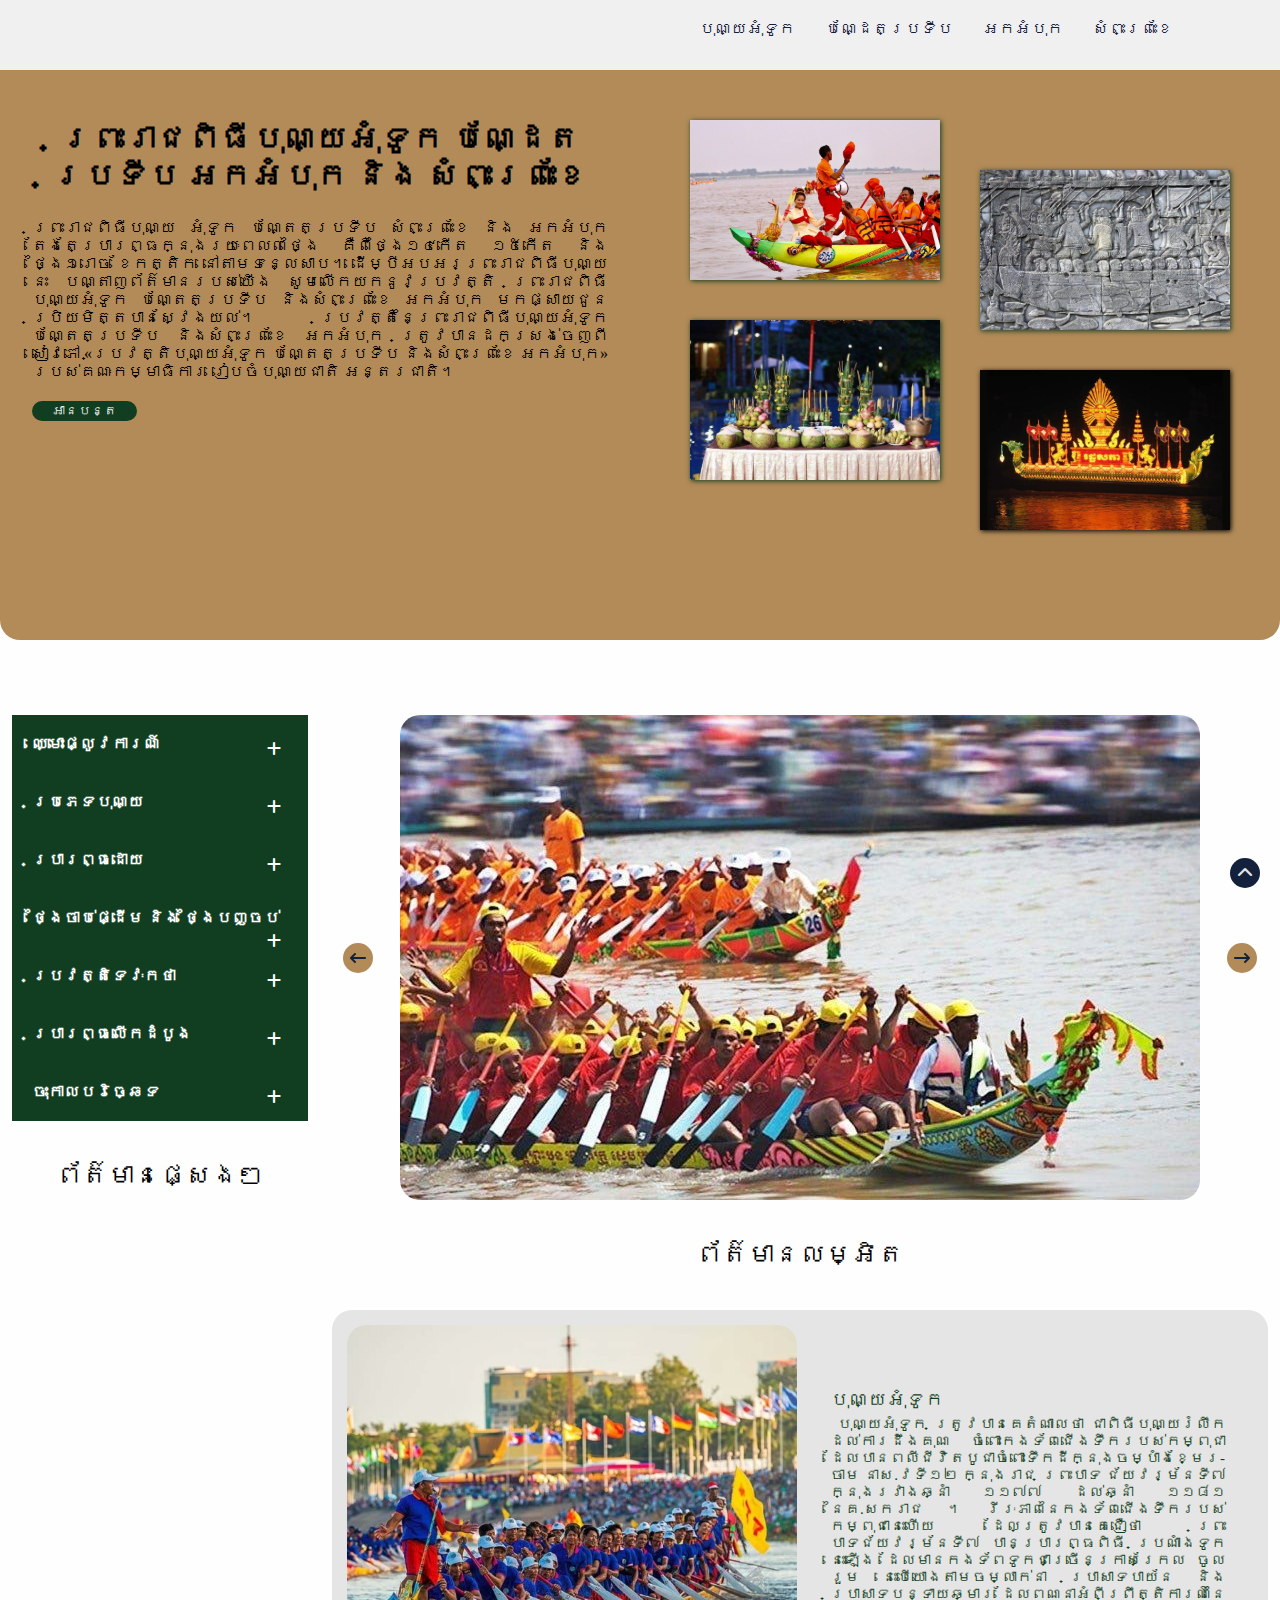
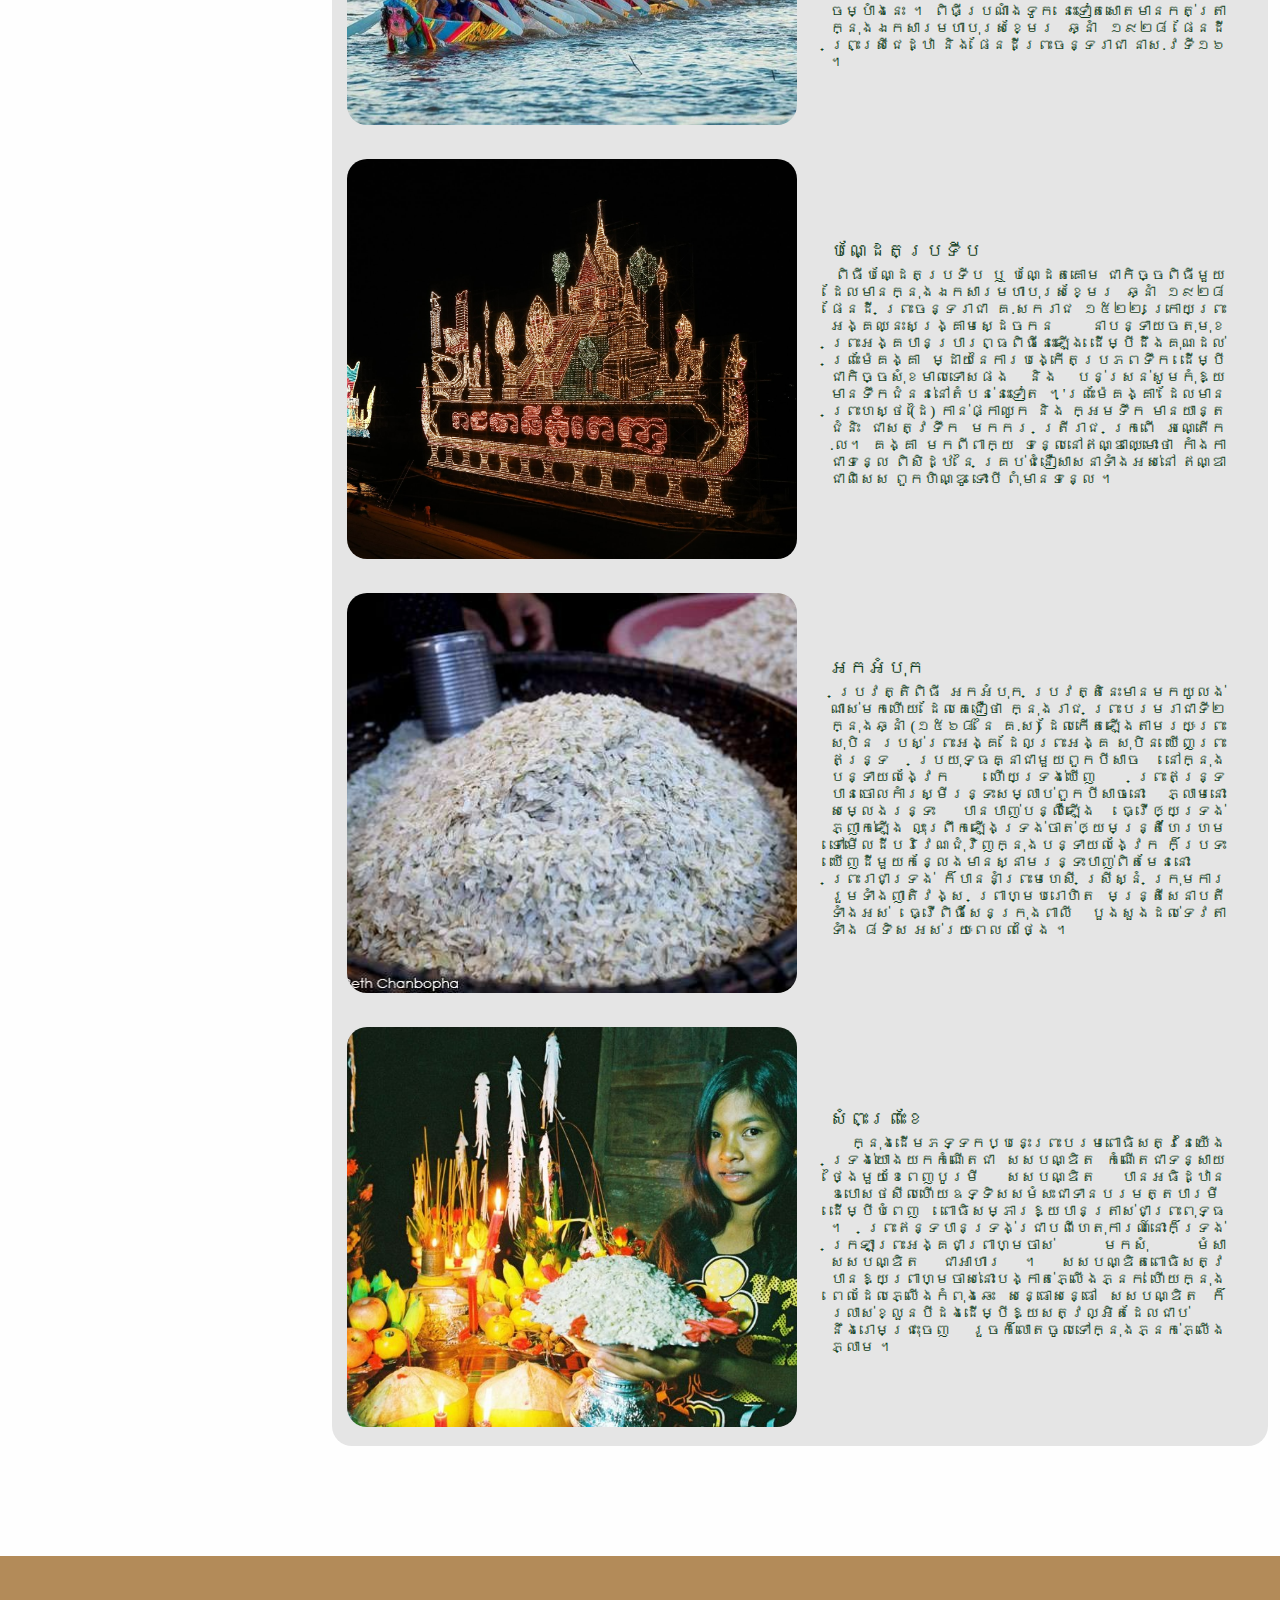
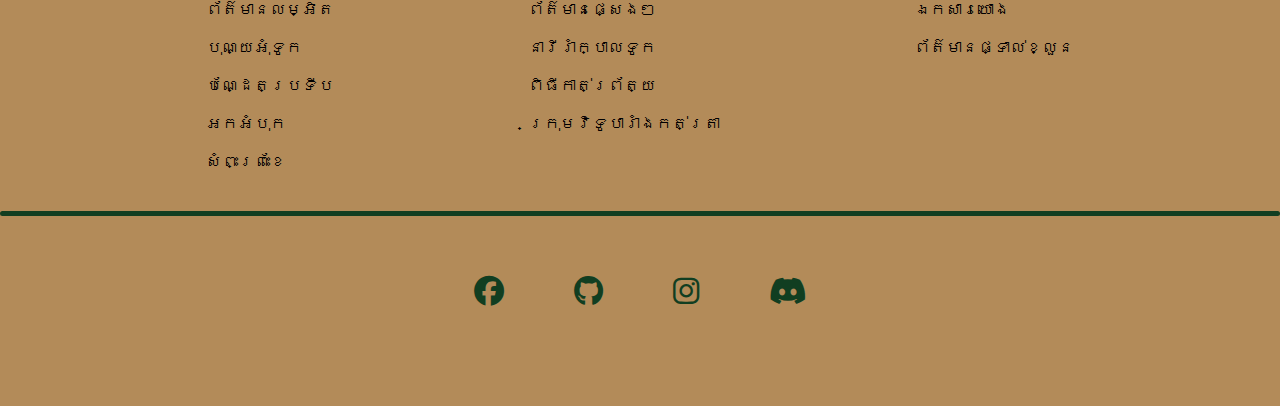
<file: index.html>
<!DOCTYPE html>
<html lang="en">
<head>
  <meta charset="UTF-8">
  <meta name="viewport" content="width=device-width, initial-scale=1.0">
  <link rel="stylesheet" href="index.css">
  <link rel="stylesheet" href="index_responsive.css">
  <link rel="stylesheet" href="Animation.css">

  <link rel="stylesheet" href="bootstrap-grid.min.css">
  <link rel="stylesheet" href="https://cdnjs.cloudflare.com/ajax/libs/font-awesome/6.4.2/css/all.min.css">
  <script src="https://cdnjs.cloudflare.com/ajax/libs/jquery/3.7.1/jquery.js"></script>
  <title>បុណ្យអុំទូក/Bon Om Turk</title>
</head>
<body>
  <div class="scrolltop"><i class="fa-solid fa-chevron-up"></i></div>
  <div class="container-fluid navbar">
    <div class="container">
      <div class="row">
        <div class="col-lg-12 col-xl-12 menu">
          <ul></ul>
        </div>
      </div>
    </div>
  </div>
  <div class="container-fluid home-page">
    <div class="row full-home">
      <div class="col-lg-6 col-xl-6 left-home">
        <div class="box"></div>
      </div>
      <div class="col-lg-6 col-xl-6 right-home hidden">
        <ul></ul>
      </div>
    </div>
  </div>
  <div class="stop"></div>
  <div class="container-fluid">
    <div class="row">
      <div class="detail-menu col-lg-3 col-xl-3">
        <div class="box">
          <ul></ul>
        </div>
        <div class="title">ព័ត៌មានផ្សេងៗ</div>
        <div class="container more-left-paragraph hidden">
          <div class="row"></div>
        </div>
      </div>
      <div class="detail-item-container col-lg-9 col-xl-9">
        <div class="box-item hidden">
          <div class="btn-next btn-slide"><i class="fa-solid fa-arrow-right-long"></i></div>
          <div class="btn-back btn-slide"><i class="fa-solid fa-arrow-left-long"></i></div>
        </div>
        <div class="title">ព័ត៌មានលម្អិត</div>
        <div class="container paragraph-container">
          <div class="row box-paragraph"></div>
        </div>
      </div>
    </div>
  </div>
  <div class="container-fluid footer">
    <div class="row">
      <div class="box-footer">
        <ul class="menu-footer"></ul>
      </div>
      <div class="line"></div>
      <div class="box-icon">
        <ul class="icon-footer"></ul>
      </div>
    </div>
  </div>
</body>
<script src="index.js"></script>
<script src="Animation.js"></script>
</html>
</file>
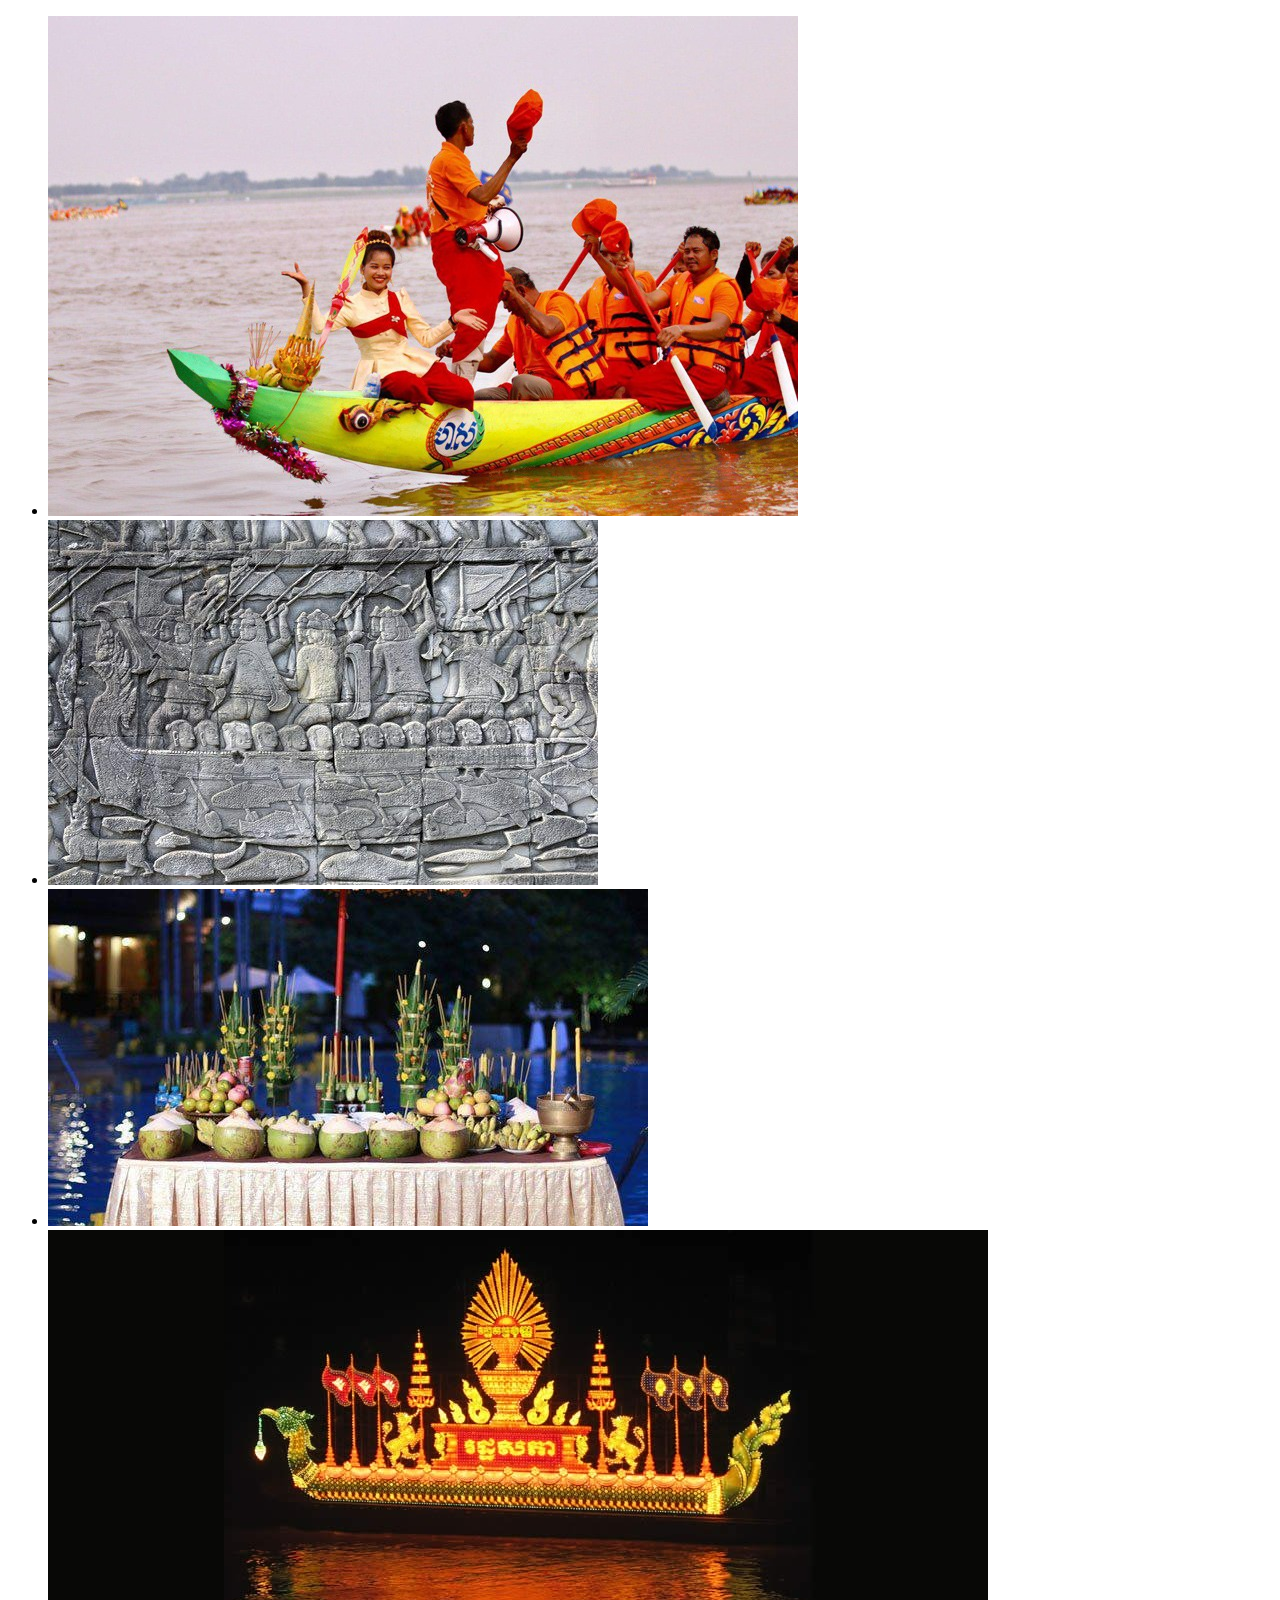
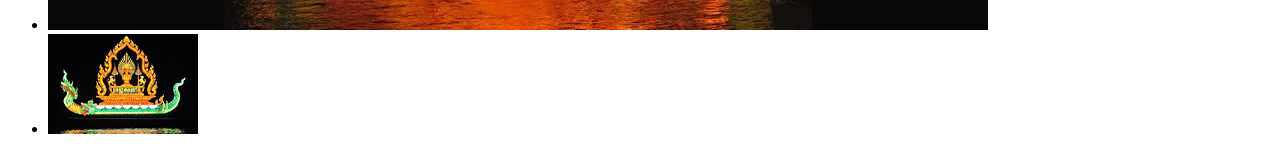
<file: test.html>
<!DOCTYPE html>
<html lang="en">
<head>
  <meta charset="UTF-8">
  <meta name="viewport" content="width=device-width, initial-scale=1.0">
  <title>Document</title>
</head>
<body>
  <div id="demo"></div>
</body>
<script>
  GetImg()
  function GetImg(){
    var txt = ""
    var imgList = "1.jpg 2.jpg 3.jpg 4.jpg 5.jpg"
    var img = imgList.split(" ")
    for(i in img){
      txt += `
      <li>
        <img src="img/${img[i]}" alt="">
      </li>`
    }
    document.querySelector("#demo").innerHTML = `<ul>${txt}</ul>`
    console.log(txt)
  }
</script>
</html>
</file>
<file: index.css>
.color_style{
  background-color: #b38b59;
  background-color: #113e21;
  background-color: #f0f0f0;
  background-color: #fefefe;
}
*{
  margin: 0;
  padding: 0;
  box-sizing: border-box;
}
body{
  background-color: #fefefe;
  display: inline;
}
.row{
  margin-bottom: 55px;
}
.title{
  display: grid;
  place-items: center;
  font-family: 'Khmer OS Moul';
  font-size: 26px;
  margin: 40px;
  text-shadow: 1px 1px 4px 0px #b38b59;
}
.line{
  width: 100%;
  height: 5px;
  background-color: #113e21;
  border-radius: 20px;
  margin-bottom: 20px;
}
.stop{
  margin: 10px 0px;
  width: 100%;
  height: 10px;
}
.scrolltop{
  position: fixed;
  z-index: 30;
  right: 20px;
  bottom: 12px;
  width: 30px;
  height: 30px;
  border-radius: 50%;
  background-color: #14213d;
}
.scrolltop i{
  color: #e5e5e5;
  top: 50%;
  left: 50%;
  transform: translate(-50%,-50%);
  position: absolute;
}
.scrolltop:hover{
  transition: 0.5s;
  background-color: #113e21;
  color: #ffffff;
}

.navbar{
  background-color: #f0f0f0;
  width: 100%;
  height: 70px;
  /* position: fixed;
  top: 0;
  z-index: 99; */
}
.menu ul{
  display: flex;
  float: right;
  margin: 10px;
}
.menu ul li{
  list-style: none;
  display: inline-block;
  transition: 0.5s;
  /* padding: 10px; */
  margin: 10px 15px;
  cursor: pointer;
}
.menu ul li a:hover{
  color: #b38b59;
}
.menu ul li a{
  text-decoration: none;
  color: #14213d;
  font-family: 'Khmer OS';
  font-weight: 500;
}
.full-home{
  background-color: #b38b59;
  color: white;
  height: 570px;
  padding-bottom: 45px;
  border-radius: 0px 0px 20px 20px;
}
.right-home,.left-home{
  padding: 0;
  margin: 0;
  box-sizing: border-box;
}
.left-home h1{
  margin: 50px 20px 5px;
  font-family: 'Khmer OS';
  text-align: center;
  color: #000000;
}
.left-home h1:hover{
  color: #113e21;
  transition: 1s;
}
.left-home p{
  text-align: justify;
  align-items: center;
  font-family: 'Khmer OS Battambang';
  padding: 20px;
  color: #000000;
}
.left-home button{
  margin: 0px 20px;
  padding: 2px 20px;
  font-size: 13px;
  border-radius: 30px;
  font-family: 'Khmer OS';
  border: none;
  background-color: #113e21;
  color: #f0f0f0;
}
.left-home button:hover{
  background-color: #b38b59;
  color: white;
  font-family: 'Khmer OS';
  transition: 0.5s;
}
.right-home{
  width: 100%;
  height: 100%;
  position: relative;
  display: grid;
  place-items: center;
  padding: 60px;
}
.right-home ul li{
  list-style: none;
  margin: 10px 0px;
}
.right-home ul li .img-1{
  position: absolute;
  width: 250px;
  height: 160px;
  object-fit: cover;
  top: 50px;
  left: 50px;
  width: 250px;
  box-shadow: 1px 1px 5px 0px #113e21;
}
.right-home ul li .img-2{
  position: absolute;
  width: 250px;
  height: 160px;
  object-fit: cover;
  top: 100px;
  right: 50px;
  width: 250px;
  box-shadow: 1px 1px 5px 0px #113e21;
}
.right-home ul li .img-3{
  position: absolute;
  width: 250px;
  height: 160px;
  object-fit: cover;
  top: 250px;
  left: 50px;
  width: 250px;
  box-shadow: 1px 1px 5px 0px #113e21;
}
.right-home ul li .img-4{
  position: absolute;
  width: 250px;
  height: 160px;
  object-fit: cover;
  top: 300px;
  right: 50px;
  width: 250px;
  box-shadow: 1px 1px 5px 0px black;
}
.detail-container{
  position: relative;
  margin: 300px 0px;
}
.detail-menu ul li{
  display: block;
  position: relative;
  list-style: none;
}
.detail-menu ul li h4{
  cursor: pointer;
  font-family: 'Khmer OS Battambang';
  background-color: #113e21;
  color: #ffffff;
  padding: 20px;
}
.detail-menu ul li h4:hover{
  background-color: #e5e5e5;
  transition: 0.5s;
  color: #000000;
}
.detail-menu ul li i{
  margin: 6px;
  float: right;
}
.detail-menu-drop{
  padding: 10px 10px;
  height: 70px;
  background-color: #b38b59;
}
.detail-menu-drop p{
  font-family: 'Khmer OS Battambang';
  float: left;
  cursor: pointer;
}
.detail-item-container{
  width: 100%;
  height: 100%;
}
.detail-item-container .box-item{
  margin: 0px 10px;
  display: grid;
  place-items: center;
  position: relative;
  overflow: hidden;
}
.detail-item-container .box-item .detail-item{
  width: 800px;
  height: 485px;
}
.detail-item-container .box-item .detail-item .detail-item-left img{
  width: 100%;
  height: 485px;
  border-radius: 20px;
  object-fit: cover;
}
.btn-slide{
  position: absolute;
  cursor: pointer;
  background-color: #b38b59;
  color: #14213d;
  border-radius: 50%;
  padding: 7px;
  top: 50%;
  transform: translateY(-50%);
  width: 30px;
  height: 30px;
  z-index: 2;
}
.btn-next{
  right: 1px;
}
.btn-back{
  left: 1px;
}
.paragraph-container{
  margin: 30px 0px;
  background-color: #e5e5e5;
  border-radius: 20px;
}
.paragraph-container .left-paragraph{
  margin: 10px 0px;
  padding: 5px 0px;
  display: grid;
  place-items: center;
}
.paragraph-container .left-paragraph img{
  width: 450px;
  height: 400px;
  border-radius: 20px;
  object-fit: cover;
}
.paragraph-container .right-paragraph{
  margin: 0px;
  padding: 5px 30px;
  display: grid;
  place-items: center;
}
.paragraph-container .right-paragraph h3{
  font-family: 'Khmer OS Muol';
  font-weight: 500;
  margin: 5px 0px;
  color: #113e21;
}
.paragraph-container .right-paragraph p{
  font-family: 'Khmer OS Battambang';
  font-size: 15px;
  text-align: justify;
  color: #113e21;
}
.popup{
  width: 100%;
  height: 100%;
  top: 0;
  left: 0;
  z-index: 99;
  background-color: #00000075;
  position: fixed;
}
.frm-view{
  width: 75%;
  height: 80%;
  border-radius: 30px;
  top: 50%;
  left: 50%;
  transform: translate(-50%,-50%);
  background-color: #b38b59;
  display: grid;
  place-items: center;
  overflow: hidden;
  position: absolute;
}
.left-popup img{
  width: 800px;
  height: 490px;
  object-fit: cover;
}
.left-popup .btn-close{
  position: absolute;
  top: 15px;
  right: 15px;
  font-size: 30px;
  color: #14213d;
  opacity: 0.8;
}
.left-popup .btn-close:hover{
  opacity: 1;
  color: #e5e5e5;
  transition: 0.5s;
}
.box-more-left-paragraph{
  display: grid;
  place-items: center;
  margin: 20px 0px;
  width: 300px;
  height: 400px;
  border-radius: 20px;
  background-color: #b38b59;
  box-shadow: 1px 1px 5px 0px #113e21;
}
.box-more-left-paragraph img{
  padding: 10px 0;
  width: 240px;
  height: 190px;
  border-radius: 20px;
  object-fit: cover;
}
.box-more-left-paragraph ul{
  padding: 5px;
}
.box-more-left-paragraph ul li{
  list-style: none;
}
.box-more-left-paragraph ul li p{
  color: #ffffff;
  font-family: 'Khmer OS Battambang';
  text-align: justify;
  font-size: 15px;
}
.footer{
  width: 100%;
  height: 450px;
  padding: 25px 30px;
  background-color: #b38b59;
}
.footer .box-footer .menu-footer{
  display: flex;
  justify-content: space-evenly;
}
.footer .box-footer .menu-footer li{
  list-style: none;
  font-family: 'Khmer OS Battambang';
  margin: 20px 0px;
}
.footer .box-footer .menu-footer li p:hover{
  font-weight: 900;
  cursor: pointer;
}
.footer .box-footer .menu-footer li a{
  display: grid;
  place-items: center;
  text-decoration: none;
  color: #e5e5e5 ;
}
.footer .box-footer .menu-footer li a:hover{
  font-weight: 900;
  cursor: pointer;
}
.footer .box-icon{
  display: grid;
  place-items: center;
}
.footer .box-icon .icon-footer{
  display: flex;
}
.footer .box-icon .icon-footer li{
  list-style: none;
}
.footer .box-icon .icon-footer li i{
  color: #113e21;
  font-size: 30px;
  margin: 40px 35px;
}
</file>
<file: index_responsive.css>
@media screen and (max-width: 500px) {
  /* Styles */
  *{
    margin: 0;
    padding: 0;
    box-sizing: border-box;
  }
  body {
    overflow-x: hidden !important;
  }
  .container {
    max-width: 100% !important;
    overflow-x: hidden !important;
  }
  .row{
    margin-bottom: 25px;
  }
  .scrolltop{
    right: 20px;
    bottom: 20px;
  }
  .navbar{
    width: 100%;
    height: 60px;
  }
  .menu ul{
    align-items: center;
  }
  .menu ul li a{
    font-size: 9px;
  }
  .full-home{
    height: 655px;
  }
  .left-home h1{
    margin: 30px 10px 10px;
    font-size: 20px;
  }
  .left-home p{
    text-align: center;
    padding: 10px;
    font-size: 17px;
  }
  .right-home{
    display: none;
  }
  .detail-container{
    margin: 10px 0px;
  }
  .detail-menu ul li h4{
    font-size: 18px;
  }
  .detail-menu-drop p{
    font-size: 14px;
    padding: 3px 5px;
    height: 70px;
  }
  .detail-item-container .box-item .detail-item{
    width: 100%;
    height: 200px;
  }
  .detail-item-container .box-item .detail-item .detail-item-left img{
    width: 100%;
    height: 200px;
  }
  .paragraph-container .left-paragraph img{
    width: 310px;
    height: 200px;
  }
  .paragraph-container .right-paragraph{
    padding: 0px 15px 20px;
  }
  .paragraph-container .right-paragraph h3{
    font-size: 20px;
  }
  .paragraph-container .right-paragraph p{
    font-size: 16px;
    text-align:left;
  }
  .frm-view{
    width: 80%;
    height: 45%;
  }
  .left-popup img{
    width: 100%;
    height: 245px;
  }
  .left-popup .btn-close{
    top: 10px;
    right: 10px;
  }
  .box-more-left-paragraph img{
    padding: 5px 0px;
    width: 280px;
    height: 200px;
  }
  .footer .box-footer .menu-footer li p{
    font-size: 13px;
  }
  .footer .box-footer .menu-footer li a{
    font-size: 12px;
  }
  .footer .box-icon .icon-footer li i{
    font-size: 20px;
  }
}
@media screen and (min-width: 750px) and (max-width: 1200px){
  *{
    margin: 0;
    padding: 0;
    box-sizing: border-box;
  }
  body {
    overflow-x: hidden !important;
  }
  .container {
    max-width: 100% !important;
    overflow-x: hidden !important;
  }
  .title{
    font-size: 40px;
  }
  .frm-view{
    width: 80%;
    height: 45%;
  }
  .left-popup img{
    width: 100%;
    height: 500px;
  }
  .full-home{
    height: 700px;
  }
  .left-home p{
    font-size: 20px;
  }
  .right-home ul li .img-1{
    width: 160px;
    height: 110px;
    top: 40px;
    left: 30px;
  }
  .right-home ul li .img-2{
    width: 160px;
    height: 110px;
    top: 40px;
    left: 240px;
  }
  .right-home ul li .img-3{
    width: 160px;
    height: 110px;
    top: 40px;    
    left: 440px;
  }
  .right-home ul li .img-4{
    width: 160px;
    height: 110px;
    top: 40px;
    right: 30px;
  }
  .detail-container{
    margin: 10px 0px;
  }
  .detail-menu ul li h4{
    font-size: 25px;
  }
  .detail-menu-drop p{
    font-size: 25px;
    padding: 3px 5px;
    height: 70px;
  }
  .box-more-left-paragraph img{
    padding: 5px 0px;
    width: 720px;
    height: 250px;
  }
  .box-more-left-paragraph ul li p{
    font-size: 20px;
  }
  .paragraph-container .left-paragraph img{
    width: 750px;
    height: 500px;
  }
  .paragraph-container .right-paragraph{
    padding: 0px 15px 20px;
  }
  .paragraph-container .right-paragraph h3{
    font-size: 25px;
  }
  .paragraph-container .right-paragraph p{
    font-size: 20px;
    text-align:left;
  }
}
</file>
<file: Animation.css>
.hidden{
  opacity: 0;
  filter: blur(3px);
  transform: translateX(-100%);
  transition: all 2s;
}
.show{
  opacity: 1;
  filter: blur(0px);
  transform: translateX(0%);
}
</file>
